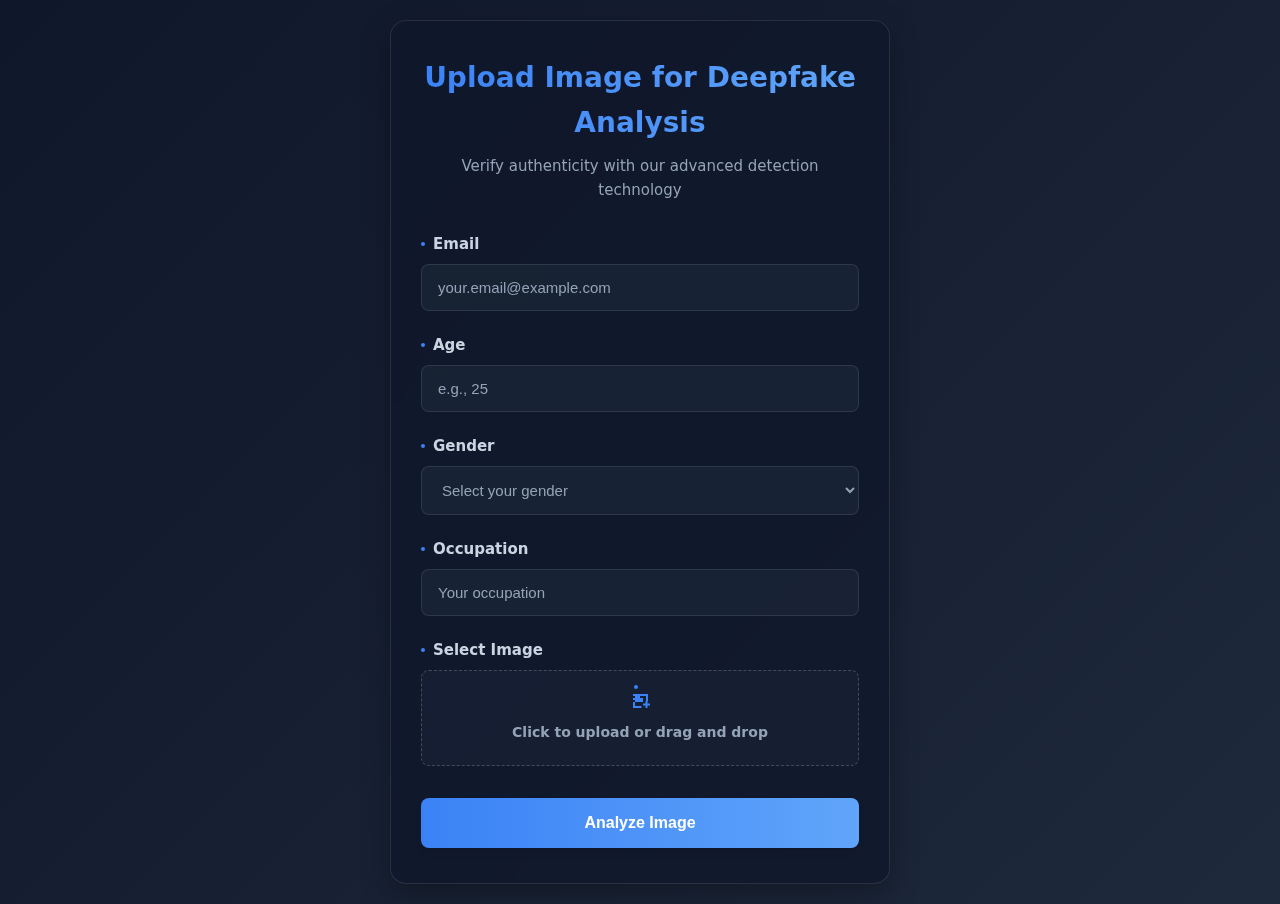
<file: templates/index.html>
<!DOCTYPE html>
<html lang="en">
<head>
<meta charset="UTF-8" />
<meta name="viewport" content="width=device-width, initial-scale=1" />
<title>Deepfake Detection</title>
<style>
  /* Modern CSS Reset */
  * {
    margin: 0;
    padding: 0;
    box-sizing: border-box;
  }
  
  body {
    font-family: 'Inter', 'Segoe UI', system-ui, -apple-system, sans-serif;
    background: linear-gradient(135deg, #0f172a 0%, #1e293b 100%);
    color: #e2e8f0;
    min-height: 100vh;
    display: flex;
    justify-content: center;
    align-items: center;
    padding: 20px;
    line-height: 1.6;
  }
  
  .container {
    background: rgba(15, 23, 42, 0.8);
    backdrop-filter: blur(10px);
    max-width: 500px;
    width: 100%;
    padding: 35px 30px;
    border-radius: 16px;
    box-shadow: 0 10px 30px rgba(0, 0, 0, 0.3);
    border: 1px solid rgba(255, 255, 255, 0.1);
  }
  
  .header {
    text-align: center;
    margin-bottom: 30px;
  }
  
  h1 {
    font-size: 28px;
    font-weight: 700;
    background: linear-gradient(90deg, #3b82f6 0%, #60a5fa 100%);
    -webkit-background-clip: text;
    background-clip: text;
    -webkit-text-fill-color: transparent;
    margin-bottom: 8px;
  }
  
  .subtitle {
    color: #94a3b8;
    font-size: 15px;
  }
  
  form {
    display: grid;
    grid-gap: 22px;
  }
  
  .form-group {
    display: flex;
    flex-direction: column;
  }
  
  label {
    font-weight: 600;
    color: #cbd5e1;
    margin-bottom: 8px;
    font-size: 15px;
    display: flex;
    align-items: center;
  }
  
  label::before {
    content: "";
    display: inline-block;
    height: 4px;
    width: 4px;
    border-radius: 50%;
    background: #3b82f6;
    margin-right: 8px;
  }
  
  input[type="email"],
  input[type="number"],
  input[type="text"],
  select,
  input[type="file"] {
    width: 100%;
    padding: 14px 16px;
    background: rgba(30, 41, 59, 0.6);
    border: 1.8px solid rgba(255, 255, 255, 0.1);
    border-radius: 8px;
    font-size: 15px;
    color: #e2e8f0;
    transition: all 0.25s ease;
  }
  
  input::placeholder,
  select:invalid {
    color: #94a3b8;
  }
  
  input[type="email"]:focus,
  input[type="number"]:focus,
  input[type="text"]:focus,
  select:focus {
    border-color: #3b82f6;
    outline: none;
    box-shadow: 0 0 0 3px rgba(59, 130, 246, 0.2);
  }
  
  .file-input-container {
    position: relative;
    overflow: hidden;
    border-radius: 8px;
    border: 1.8px dashed rgba(255, 255, 255, 0.2);
    padding: 14px;
    text-align: center;
    transition: all 0.25s ease;
    background: rgba(30, 41, 59, 0.4);
  }
  
  .file-input-container:hover {
    border-color: #3b82f6;
    background: rgba(30, 41, 59, 0.6);
  }
  
  .file-input-container input[type="file"] {
    position: absolute;
    left: 0;
    top: 0;
    opacity: 0;
    width: 100%;
    height: 100%;
    cursor: pointer;
  }
  
  .file-input-label {
    display: flex;
    flex-direction: column;
    align-items: center;
    color: #94a3b8;
    font-size: 14px;
    cursor: pointer;
  }
  
  .file-input-label svg {
    margin-bottom: 8px;
    fill: #3b82f6;
  }
  
  input[type="submit"] {
    background: linear-gradient(90deg, #3b82f6 0%, #60a5fa 100%);
    color: white;
    font-weight: 600;
    padding: 16px 0;
    border: none;
    border-radius: 8px;
    cursor: pointer;
    font-size: 16px;
    transition: all 0.25s ease;
    margin-top: 10px;
    box-shadow: 0 4px 6px rgba(0, 0, 0, 0.1);
  }
  
  input[type="submit"]:hover {
    transform: translateY(-2px);
    box-shadow: 0 6px 12px rgba(0, 0, 0, 0.15);
  }
  
  /* Image preview */
  #preview {
    display: none;
    margin-top: 15px;
    max-width: 100%;
    border-radius: 8px;
    box-shadow: 0 4px 12px rgba(0, 0, 0, 0.2);
    border: 1px solid rgba(255, 255, 255, 0.1);
  }
  
  .preview-container {
    text-align: center;
  }
  
  /* Responsive */
  @media (max-width: 520px) {
    body {
      padding: 15px;
    }
    
    .container {
      padding: 25px 20px;
    }
    
    h1 {
      font-size: 24px;
    }
  }
</style>
</head>
<body>
<div class="container">
  <div class="header">
    <h1>Upload Image for Deepfake Analysis</h1>
    <p class="subtitle">Verify authenticity with our advanced detection technology</p>
  </div>
  
  <form action="/analyze" method="post" enctype="multipart/form-data" novalidate>
    <div class="form-group">
      <label for="email">Email</label>
      <input id="email" type="email" name="email" required placeholder="your.email@example.com" />
    </div>

    <div class="form-group">
      <label for="age">Age</label>
      <input id="age" type="number" name="age" min="1" max="120" required placeholder="e.g., 25" />
    </div>

    <div class="form-group">
      <label for="gender">Gender</label>
      <select id="gender" name="gender" required>
        <option value="" disabled selected>Select your gender</option>
        <option value="Male">Male</option>
        <option value="Female">Female</option>
        <option value="Other">Other</option>
      </select>
    </div>

    <div class="form-group">
      <label for="occupation">Occupation</label>
      <input id="occupation" type="text" name="occupation" required placeholder="Your occupation" />
    </div>

    <div class="form-group">
      <label for="image">Select Image</label>
      <div class="file-input-container">
        <input id="image" type="file" name="image" accept="image/*" required />
        <label for="image" class="file-input-label">
          <svg xmlns="http://www.w3.org/2000/svg" width="24" height="24" viewBox="0 0 24 24">
            <path d="M19.5 14.5v-2.5h-2v2.5h-2.5v2h2.5v2.5h2v-2.5h2.5v-2h-2.5zm-6.712 2.5h-5.788v-10h11v5.5h2v-7.5h-15v14h8.5v-2zm-.788-8h-7v-2h7v2zm3 4h-10v-2h10v2zm-10-4v2h10v-2h-10z"/>
          </svg>
          Click to upload or drag and drop
        </label>
      </div>
      <div class="preview-container">
        <img id="preview" alt="Image preview" />
      </div>
    </div>

    <input type="submit" value="Analyze Image" />
  </form>
</div>

<script>
  // Image preview script
  const imageInput = document.getElementById('image');
  const previewImg = document.getElementById('preview');

  imageInput.addEventListener('change', () => {
    const file = imageInput.files[0];
    if (file) {
      previewImg.style.display = 'block';
      previewImg.src = URL.createObjectURL(file);
    } else {
      previewImg.style.display = 'none';
      previewImg.src = '';
    }
  });
  
  // Add drag and drop functionality
  const fileInputContainer = document.querySelector('.file-input-container');
  
  ['dragenter', 'dragover', 'dragleave', 'drop'].forEach(eventName => {
    fileInputContainer.addEventListener(eventName, preventDefaults, false);
  });
  
  function preventDefaults(e) {
    e.preventDefault();
    e.stopPropagation();
  }
  
  ['dragenter', 'dragover'].forEach(eventName => {
    fileInputContainer.addEventListener(eventName, highlight, false);
  });
  
  ['dragleave', 'drop'].forEach(eventName => {
    fileInputContainer.addEventListener(eventName, unhighlight, false);
  });
  
  function highlight() {
    fileInputContainer.style.borderColor = '#3b82f6';
    fileInputContainer.style.background = 'rgba(30, 41, 59, 0.8)';
  }
  
  function unhighlight() {
    fileInputContainer.style.borderColor = 'rgba(255, 255, 255, 0.2)';
    fileInputContainer.style.background = 'rgba(30, 41, 59, 0.4)';
  }
  
  fileInputContainer.addEventListener('drop', handleDrop, false);
  
  function handleDrop(e) {
    const dt = e.dataTransfer;
    const files = dt.files;
    imageInput.files = files;
    
    // Trigger the change event manually
    const event = new Event('change');
    imageInput.dispatchEvent(event);
  }
</script>
</body>
</html>
</file>
